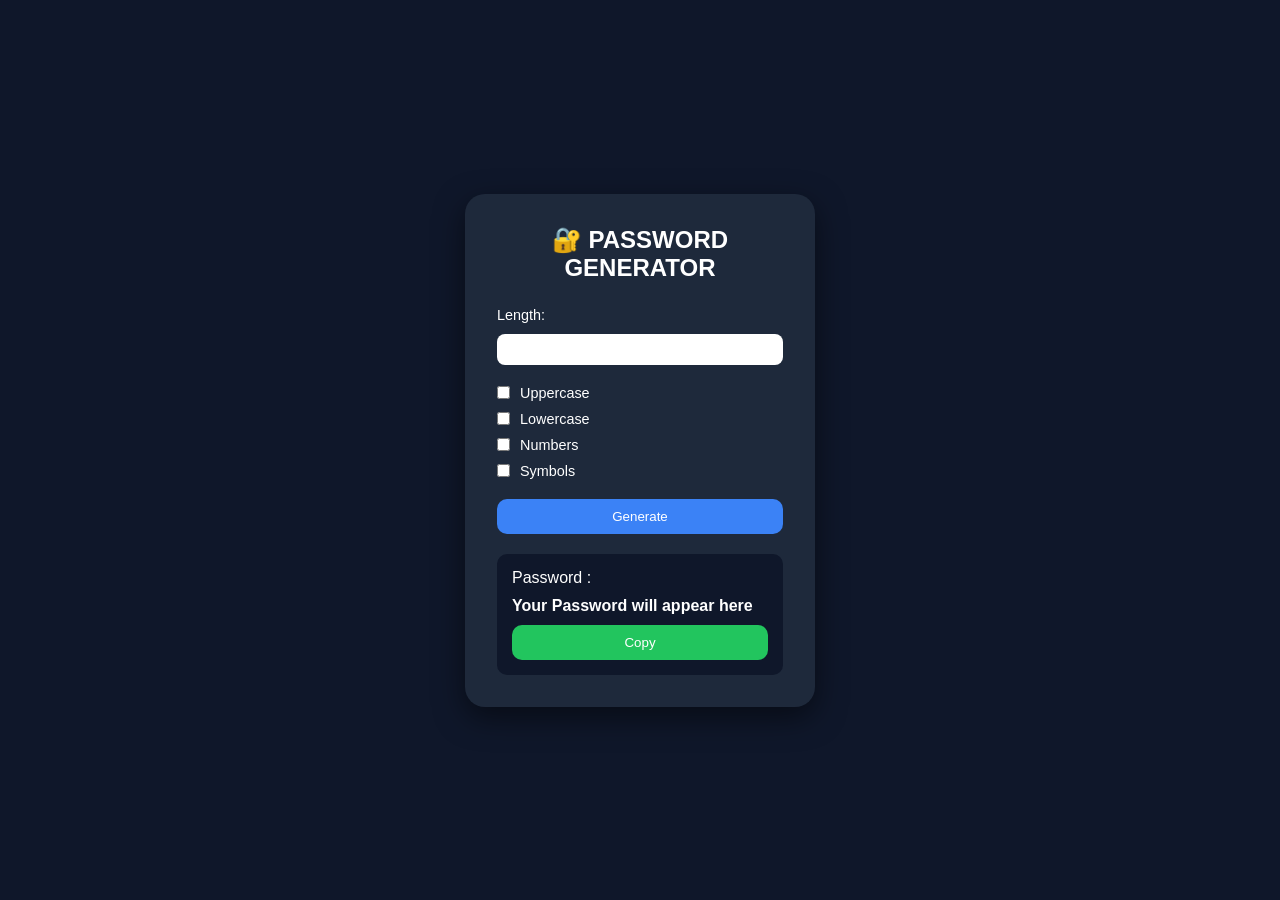
<file: Password_generator/index.html>
<!DOCTYPE html>
<html lang="en">
<head>
    <meta charset="UTF-8">
    <meta name="viewport" content="width=device-width, initial-scale=1.0">
    <title>Password Generator</title>
    <link rel="stylesheet" href="style.css">
</head>
<body>


    <div class="main-container">
        
        <h2>🔐 PASSWORD GENERATOR</h2>

        <label for="length">Length:</label>
        <input id="length" type="number" min="5" max="30" >

        <div class="options">
            <label><input type="checkbox" id="uppercase"> Uppercase</label>
            <label><input type="checkbox" id="lowercase"> Lowercase</label>
            <label><input type="checkbox" id="numbers"> Numbers</label>
            <label><input type="checkbox" id="symbols"> Symbols</label>
    
            <button id="generate" >Generate</button>
        </div>

        <div class="new-pass">
            <p>Password : </p>
        <span id="newpass">Your Password will appear here </span>
        <button id="copy" type="button">Copy</button>
    </div>

    </div>

    <script src="script.js"></script>
    
</body>
</html>
</file>
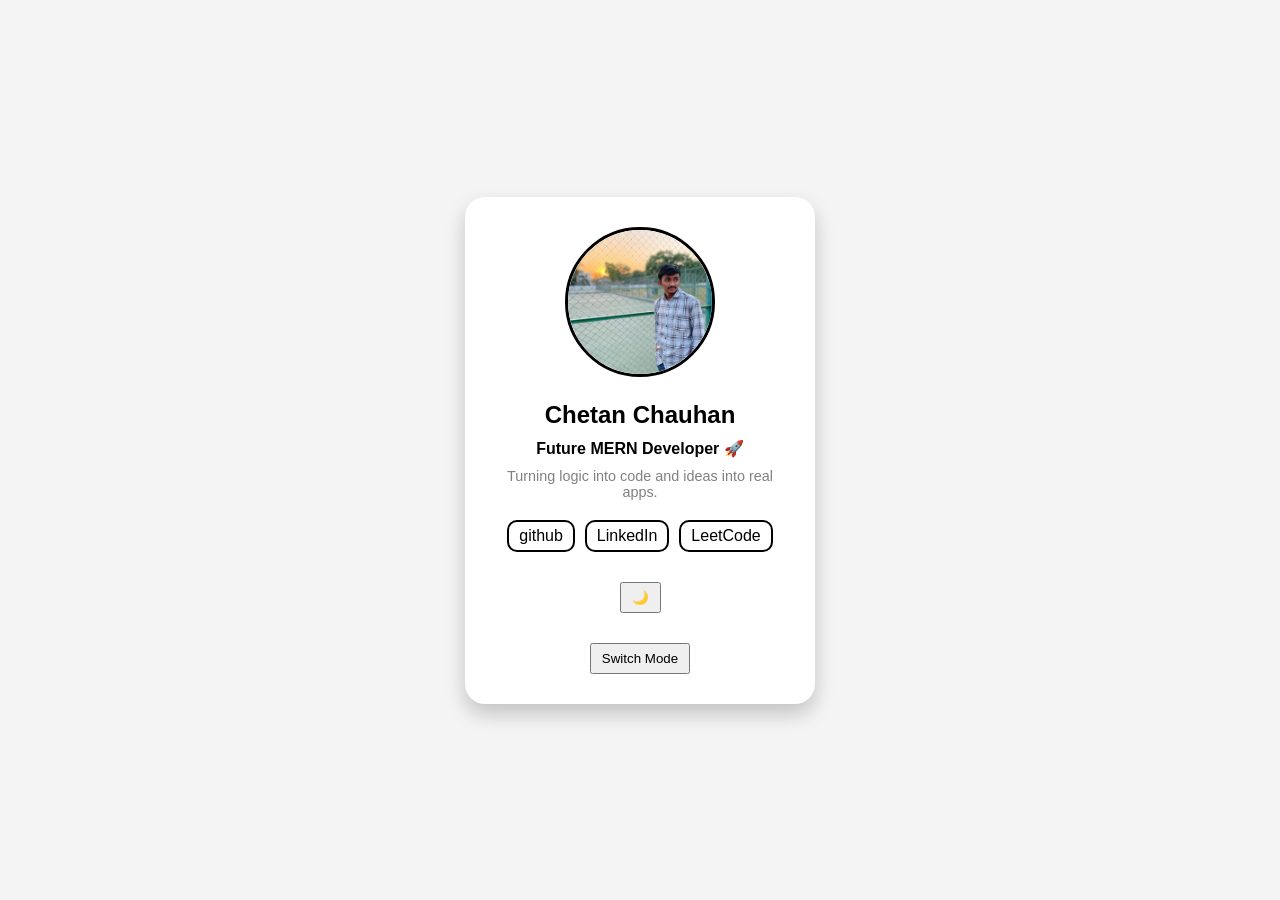
<file: Profile_card/index.html>
<!DOCTYPE html>
<html lang="en">
<head>
    <meta charset="UTF-8">
    <meta name="viewport" content="width=device-width, initial-scale=1.0">
    <title>Profile Card</title>
    <link rel="stylesheet" href="style.css">
</head>
<body>

    <div class="card-container">

        
        <div class="image-container">
            <img src="/Profile_card/WhatsApp Image 2025-09-15 at 2.23.18 PM.jpeg" alt="profile">
        </div>

        
        <div class="text-container">
            <h2>Chetan Chauhan</h2>
            <p class="role">Future MERN Developer 🚀</p>
            <p class="bio">Turning logic into code and ideas into real apps.</p>
        </div>

        
        <div class="button-container">
            <a href="https://github.com/chetanchauhan715" target="_blank">github</a>
            <a href="https://www.linkedin.com/in/chetan-chauhan-879746231/"  target="_blank">LinkedIn</a>
            <a href="https://leetcode.com/u/chetan99256/" target="_blank">LeetCode</a>
            
        </div>

        
        <button id="toggle">🌙</button>
        <button id="switch">Switch Mode</button>

    </div>

    <script src="script.js"></script>
</body>
</html>
</file>
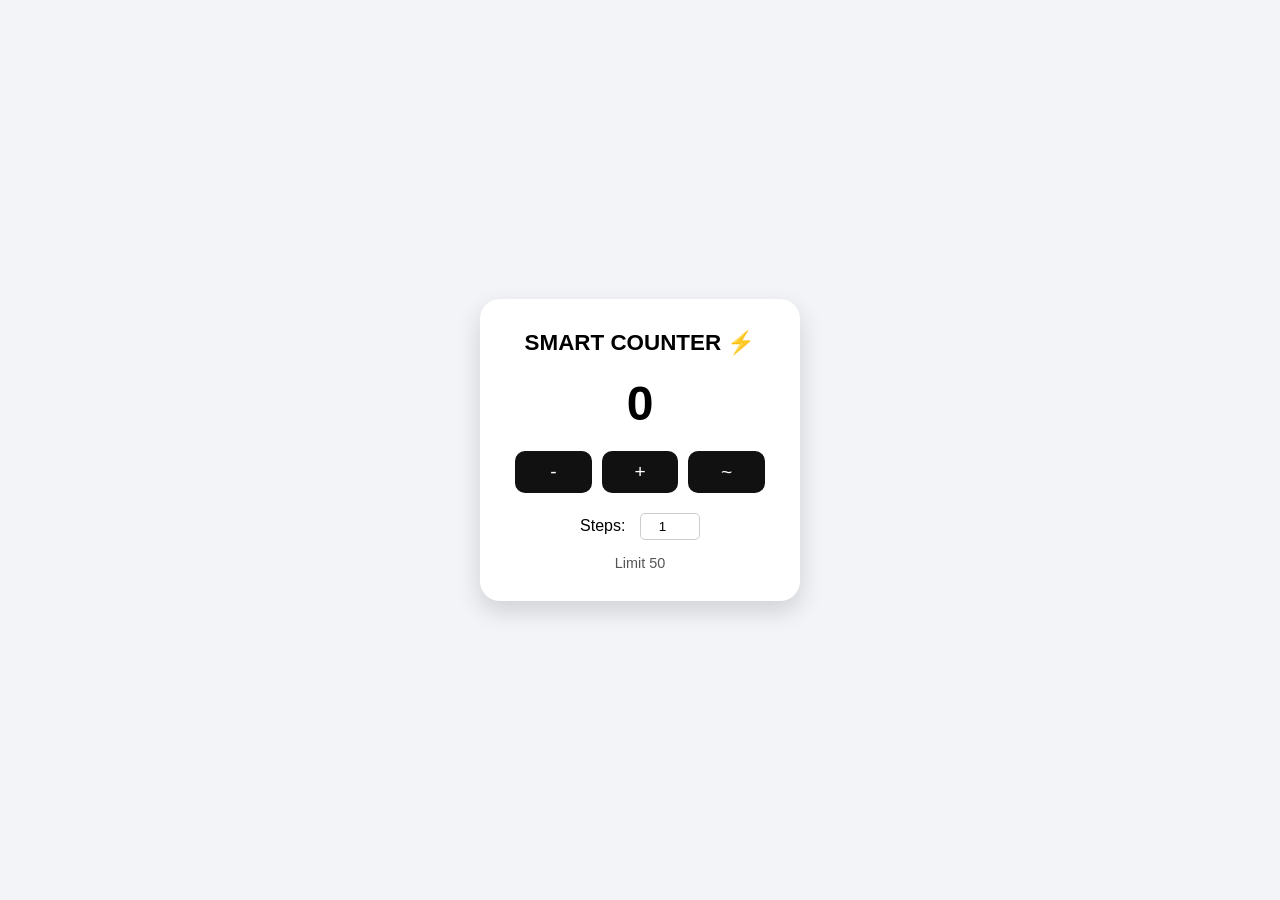
<file: Smart_counter/index.html>
<!DOCTYPE html>
<html lang="en">
<head>
    <meta charset="UTF-8">
    <meta name="viewport" content="width=device-width, initial-scale=1.0">
    <title>Smart-Counter</title>
    <link rel="stylesheet" href="style.css">
</head>
<body>


    <div class="main-container">

        <h2 id="header">SMART COUNTER ⚡</h2>

        <h1 id="count">0</h1>

        <div class="button-container">
            <button id="decrease">-</button>
            <button id="increase">+</button>
            <button id="reset">~</button>
        </div>

        <div class="step-container">
            <label for="step">Steps:</label>
            <input type="number"  id="step" value="1" min="1" max="10"> 
        </div>

        <p>Limit <span id="limit">50</span></p>

    </div>
    
    <script src="script.js"></script>
</body>
</html>
</file>
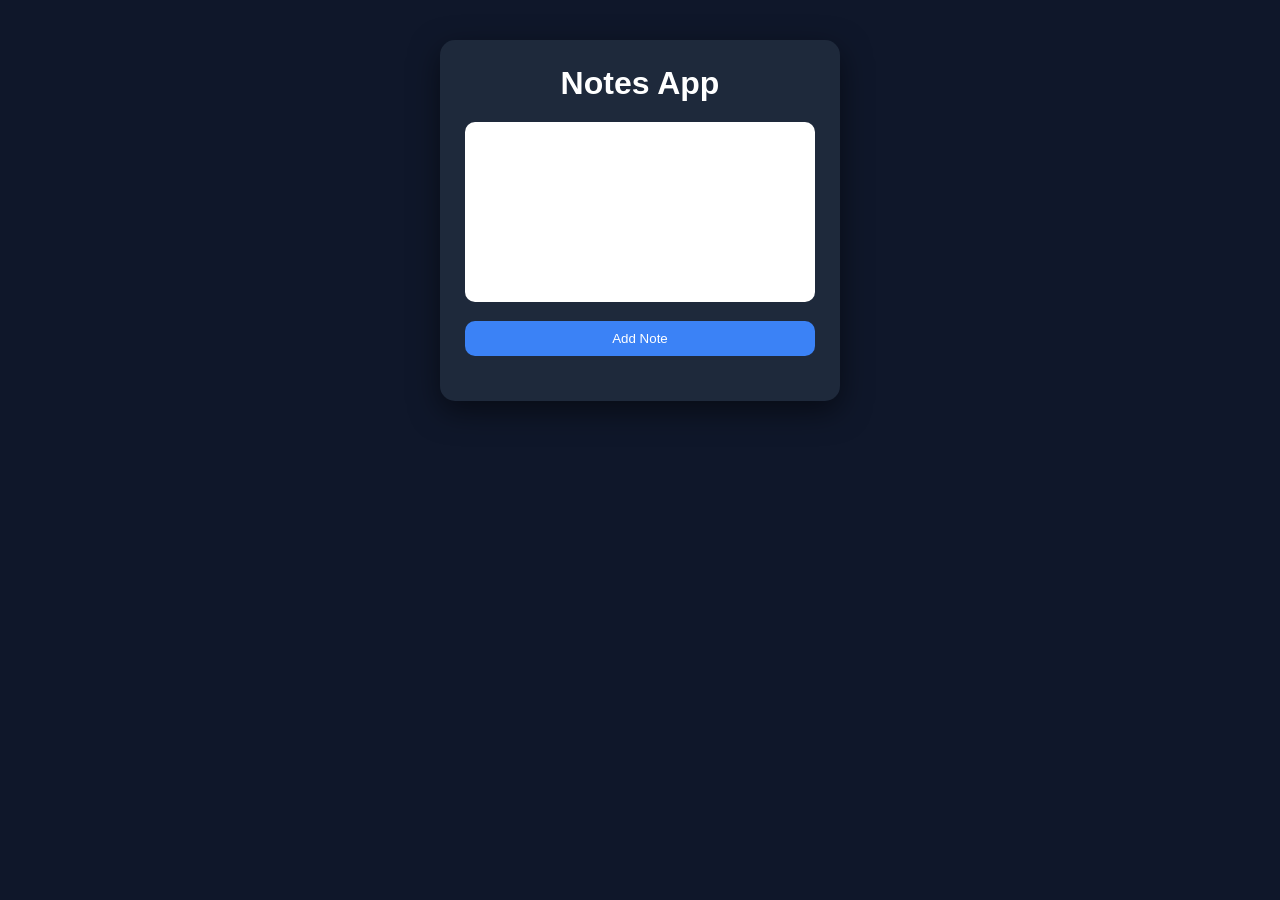
<file: Smart_notes/index.html>
<!DOCTYPE html>
<html lang="en">
<head>
    <meta charset="UTF-8">
    <meta name="viewport" content="width=device-width, initial-scale=1.0">
    <title>Smart Notes-app</title>
    <link rel="stylesheet" href="style.css">
</head>
<body>

    <div class="main-container">

        <h1>Notes App</h1>
        <textarea  id="note-input" cols="30" rows="10"></textarea>
        <button id="add-btn">Add Note</button>

        <div id="notes-container">
        </div>

    </div>
    <script src="script.js"></script>
</body>
</html>
</file>
<file: Password_generator/style.css>
*{
    margin: 0;
    padding: 0;
    box-sizing: border-box;
    font-family: 'Segoe UI', sans-serif;
}

body{
    height: 100vh;
    display: flex;
    justify-content: center;
    align-items: center;
    background: #0f172a; /* dark bg */
}

.main-container{
    background: #1e293b;
    color: white;
    padding: 2rem;
    border-radius: 20px;
    width: 350px;
    box-shadow: 0 10px 30px rgba(0,0,0,0.5);
}

h2{
    text-align: center;
    margin-bottom: 1.5rem;
}

label{
    font-size: 0.9rem;
}

input[type="number"]{
    width: 100%;
    padding: 8px;
    margin: 10px 0 20px 0;
    border-radius: 8px;
    border: none;
    outline: none;
}

.options{
    display: flex;
    flex-direction: column;
    gap: 10px;
    margin-bottom: 20px;
}

.options label{
    display: flex;
    gap: 10px;
    align-items: center;
}

button{
    padding: 10px;
    border: none;
    border-radius: 10px;
    cursor: pointer;
    transition: 0.2s;
}

#generate{
    background: #3b82f6;
    color: white;
    margin-top: 10px;
}

#generate:hover{
    background: #2563eb;
}

#generate:active{
    transform: scale(0.95);
}

.new-pass{
    margin-top: 20px;
    background: #0f172a;
    padding: 15px;
    border-radius: 10px;
}

#newpass{
    display: block;
    margin: 10px 0;
    word-break: break-all;
    font-weight: bold;
}

#copy{
    background: #22c55e;
    color: white;
    width: 100%;
}

#copy:hover{
    background: #16a34a;
}

#copy:active{
    transform: scale(0.95);
}


.weak{
    background-color: aliceblue;
    color: red;
    border-radius: 10px;
}
.strong {
    background-color: antiquewhite;
    color: rgb(189, 253, 189);
}
</file>
<file: Profile_card/style.css>
* {
    margin: 0;
    padding: 0;
    box-sizing: border-box;
    font-family: Arial, sans-serif;
}

/* CENTER BODY */
body {
    display: flex;
    justify-content: center;
    align-items: center;
    height: 100vh;
    background-color: #f4f4f4;
}


.card-container {
    display: flex;
    flex-direction: column;
    align-items: center;
    gap: 20px;
    padding: 30px;
    width: 350px;
    border-radius: 20px;
    background-color: white;
    box-shadow: 0 10px 20px rgba(0,0,0,0.2);
    transition: 0.3s;
}

.card-container:hover {
    transform: translateY(-5px);
}


.image-container img {
    width: 150px;
    height: 150px;
    object-fit: cover;
    border-radius: 50%;
    border: 3px solid black;
}


.text-container {
    text-align: center;
}

.role {
    margin-top: 10px;
    font-weight: bold;
}

.bio {
    margin-top: 10px;
    font-size: 0.9rem;
    color: gray;
}


.button-container {
    display: flex;
    gap: 10px;
}

.button-container a {
    text-decoration: none;
    padding: 5px 10px;
    background-color: white;
    color: black;
    border: 2px solid black;
    border-radius: 10px;
    transition: 0.3s ;
}

.button-container a:hover {
    transform: scale(1.1);
}


#toggle, #switch {
    margin-top: 10px;
    padding: 6px 10px;
    cursor: pointer;
}

.dark-card{
    background: black;
    color: white;
}
</file>
<file: Smart_counter/style.css>
* {
    margin: 0;
    padding: 0;
    box-sizing: border-box;
    font-family: Arial, sans-serif;
}

/* CENTER SCREEN */
body {
    height: 100vh;
    display: flex;
    justify-content: center;
    align-items: center;
    background-color: #f2f4f8;
}

/* MAIN CARD */
.main-container {
    background-color: white;
    padding: 30px;
    width: 320px;
    border-radius: 20px;
    box-shadow: 0 10px 25px rgba(0, 0, 0, 0.15);
    text-align: center;
    transition: 0.3s;
}

.main-container:hover {
    transform: translateY(-5px);
}

/* HEADER */
#header {
    margin-bottom: 20px;
    font-size: 1.4rem;
}

/* COUNTER */
#count {
    font-size: 3rem;
    margin: 20px 0;
    transition: 0.3s;
}

/* BUTTONS */
.button-container {
    display: flex;
    justify-content: space-between;
    margin: 20px 0;
}

.button-container button {
    flex: 1;
    margin: 0 5px;
    padding: 10px;
    font-size: 1.2rem;
    border: none;
    border-radius: 10px;
    cursor: pointer;
    background-color: #111;
    color: white;
    transition: 0.2s;
}

/* HOVER EFFECT */
.button-container button:hover {
    transform: scale(1.1);
}

button:active {
    /* transform: scale(0.95); */
}

/* DISABLED BUTTON */
button:disabled {
    background-color: #aaa;
    cursor: not-allowed;
}

/* STEP INPUT */
.step-container {
    margin: 15px 0;
}

.step-container input {
    width: 60px;
    padding: 5px;
    margin-left: 10px;
    text-align: center;
    border-radius: 5px;
    border: 1px solid #ccc;
}

/* LIMIT TEXT */
p {
    margin-top: 10px;
    font-size: 0.9rem;
    color: #555;
}

/* COLOR STATES */
.green {
    color: green;
    text-shadow: 0 0 10px rgba(0,255,0,0.5);
}

.red {
    color: red;
}
</file>
<file: Smart_notes/style.css>
*{
    margin: 0;
    padding: 0;
    box-sizing: border-box;
    font-family: 'Segoe UI', sans-serif;
}

body{
    background: #0f172a;
    display: flex;
    justify-content: center;
    align-items: flex-start;
    min-height: 100vh;
    padding-top: 40px;
    color: white;
}

.main-container{
    background: #1e293b;
    padding: 25px;
    border-radius: 15px;
    width: 400px;
    box-shadow: 0 10px 30px rgba(0,0,0,0.5);
}

h1{
    text-align: center;
    margin-bottom: 20px;
}

textarea{
    width: 100%;
    resize: none;
    padding: 10px;
    border-radius: 10px;
    border: none;
    outline: none;
    margin-bottom: 15px;
    font-size: 14px;
}

#add-btn{
    width: 100%;
    padding: 10px;
    border: none;
    border-radius: 10px;
    background: #3b82f6;
    color: white;
    cursor: pointer;
    transition: 0.2s;
}

#add-btn:hover{
    background: #2563eb;
}

#add-btn:active{
    transform: scale(0.95);
}

#notes-container{
    margin-top: 20px;
    display: flex;
    flex-direction: column;
    gap: 15px;
}

.note{
    background: #0f172a;
    padding: 15px;
    border-radius: 10px;
    position: relative;
    word-wrap: break-word;
}

.note p{
    margin-bottom: 10px;
}

.note button{
    margin-right: 10px;
    padding: 6px 10px;
    border: none;
    border-radius: 6px;
    cursor: pointer;
}

.note button:first-of-type{
    background: #facc15;
}

.note button:last-of-type{
    background: #ef4444;
    color: white;
}
</file>
